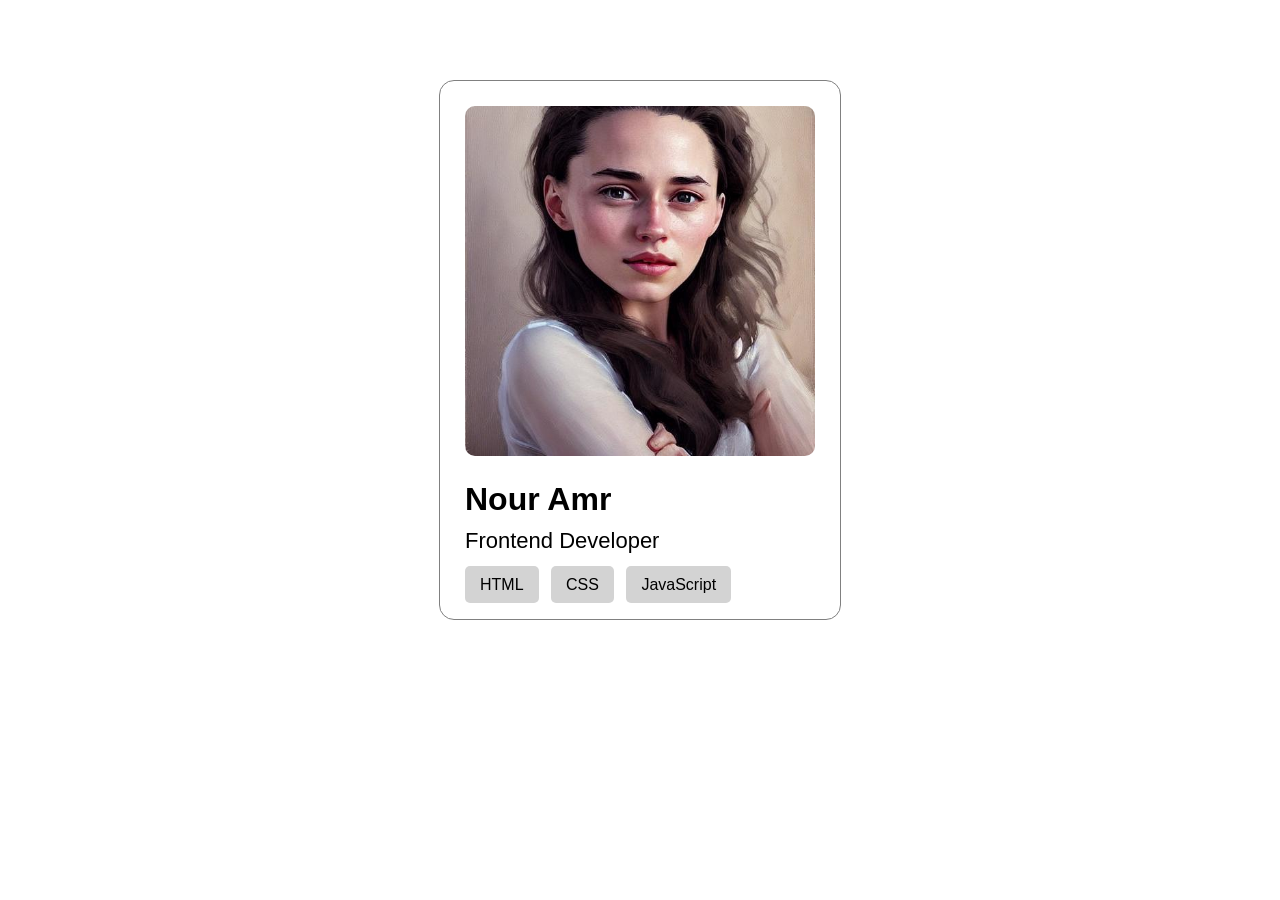
<file: index.html>
<!DOCTYPE html>
<html lang="en">
<head>
    <meta charset="UTF-8">
    <meta name="viewport" content="width=device-width, initial-scale=1.0">

   <title>Document</title>

    <link rel="stylesheet" href="style.css">
</head>

<body>

    <div class="card">

        <img src="image.jpg" alt="Profile Picture">

        <h1>Nour Amr</h1>

        <p>Frontend Developer</p>

        <div class="skills">
            <span>HTML</span>
            <span>CSS</span>
            <span>JavaScript</span>
        </div>

    </div>

</body>
</html>
</file>
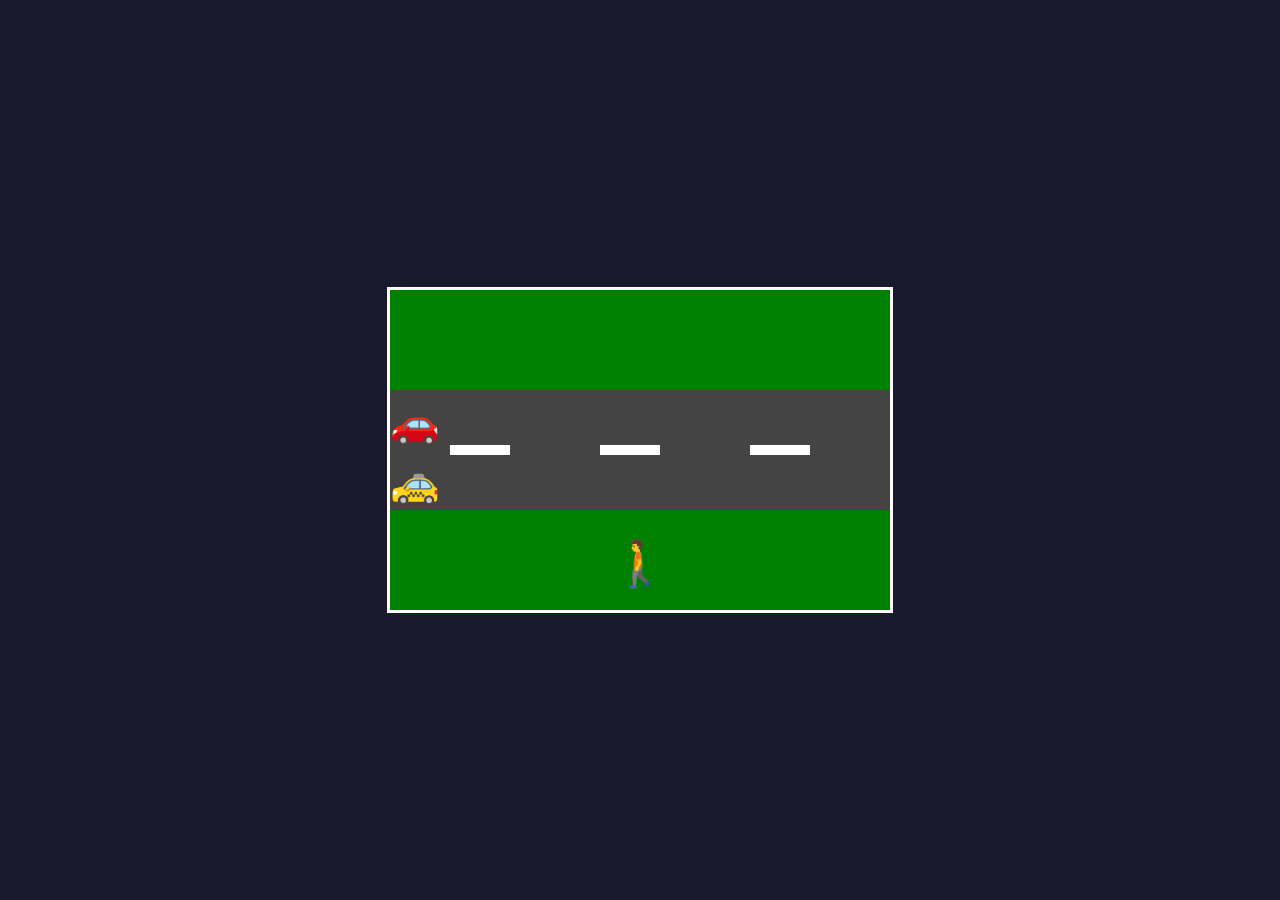
<file: animation.html>
<!DOCTYPE html>
<html lang="en">

<head>

    <meta charset="UTF-8">

    <title>Frogger</title>

    <link rel="stylesheet" href="animation.css">

</head>


<body>


    <div class="scene">


        <div class="road"></div>


        <!-- road stripes -->

        <div class="stripe st1"></div>

        <div class="stripe st2"></div>

        <div class="stripe st3"></div>



        <!-- cars -->

        <div class="car c1">
            🚗
        </div>


        <div class="car c2">
            🚕
        </div>



        <!-- person -->

        <div class="person">
            🚶
        </div>


    </div>



</body>

</html>
</file>
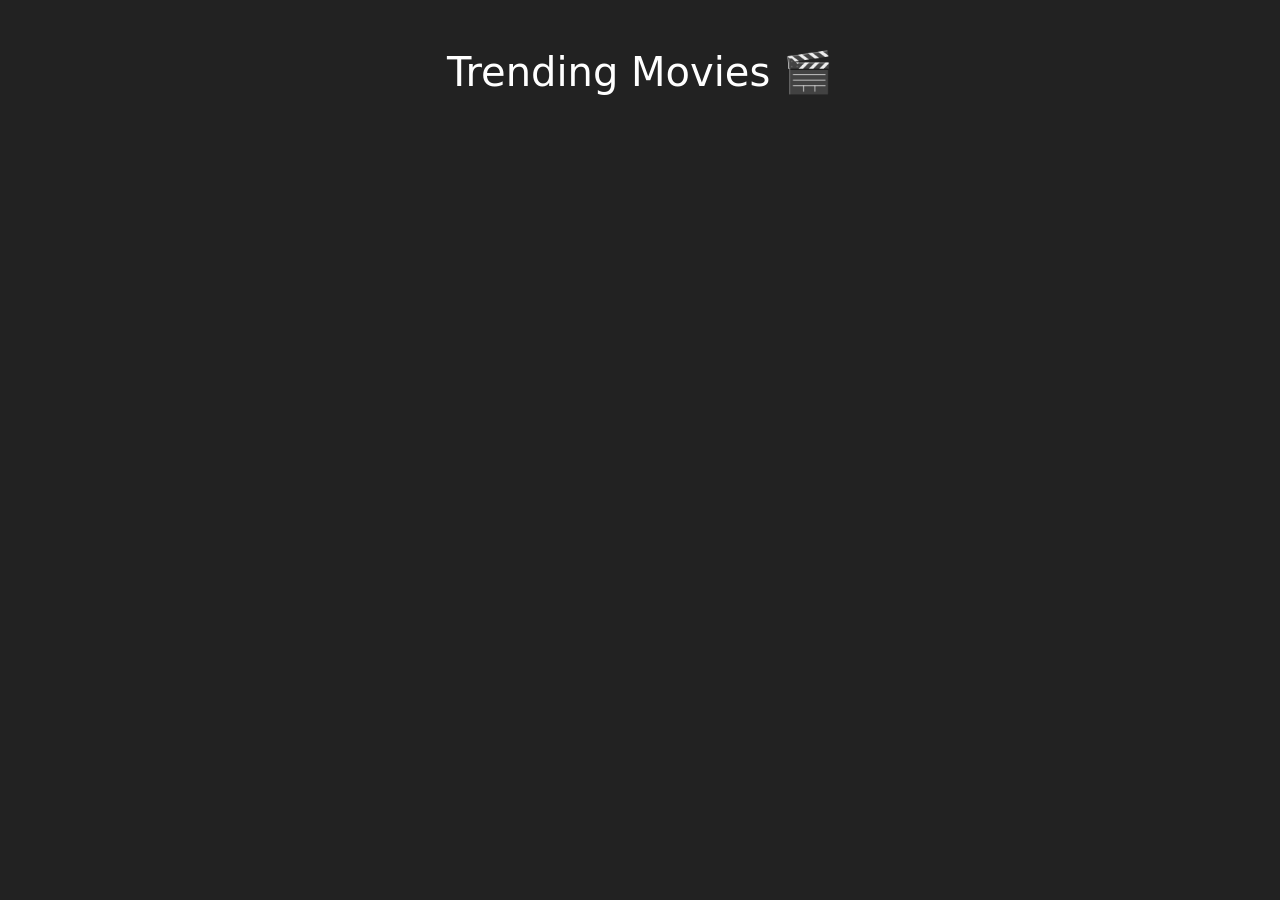
<file: datafetch.html>
<!DOCTYPE html>
<html lang="en">

<head>

    <meta charset="UTF-8">

    <title>Trending Movies</title>

    <!-- Bootstrap -->
    <link
        href="https://cdn.jsdelivr.net/npm/bootstrap@5.3.3/dist/css/bootstrap.min.css"
        rel="stylesheet"
    >

    <style>

        body {
            background-color: #222;
            color: white;
        }

        .movie {
            background-color: #333;
            height: 100%;
        }

        .movie img {
            width: 100%;
            height: 350px;
            object-fit: cover;
        }

        .movie-title {
            font-size: 18px;
            font-weight: bold;
        }

        .rating {
            background-color: orange;
            color: black;
            padding: 3px 8px;
            border-radius: 10px;
            font-size: 12px;
        }

    </style>

</head>


<body>


    <div class="container mt-5">

        <h1 class="text-center mb-4">
            Trending Movies 🎬
        </h1>


        <div id="movies" class="row g-4"></div>


    </div>



    <script>

        let movies = document.getElementById("movies");


        fetch("https://api.themoviedb.org/3/trending/movie/day", {

            headers: {

                "Authorization": "Bearer eyJhbGciOiJIUzI1NiJ9.eyJhdWQiOiI4YTZjZWQ1ZDY4NTVjYmY2ZjIxNWYxYmY0ZTkwYTAxZiIsIm5iZiI6MTc4ODI1NjY5MC44NTYsInN1YiI6IjZhOTZhMWIyYzkyZTMwNDMxZWJlYTFjYSIsInNjb3BlcyI6WyJhcGlfcmVhZCJdLCJ2ZXJzaW9uIjoxfQ.Y6K9mkJ-tC86Rr7aJlsh0TR7KNPhfl77yM4C8JISX3s",

                "accept": "application/json"

            }

        })


        .then(response => response.json())


        .then(json => {

            console.log(json);


            for (let i = 0; i < 6; i++) {

                let movie = json.results[i];


                movies.innerHTML +=

                    "<div class='col-md-4'>" +

                        "<div class='movie p-2'>" +

                            "<img src='https://image.tmdb.org/t/p/w500" +
                            movie.poster_path +
                            "'>" +

                            "<div class='p-3'>" +

                                "<div class='movie-title'>" +
                                movie.title +
                                "</div>" +

                                "<p>" +
                                movie.overview.substring(0, 100) +
                                "..." +
                                "</p>" +

                                "<span class='rating'>" +
                                movie.vote_average.toFixed(1) +
                                "</span>" +

                            "</div>" +

                        "</div>" +

                    "</div>";

            }

        });


    </script>


</body>

</html>
</file>
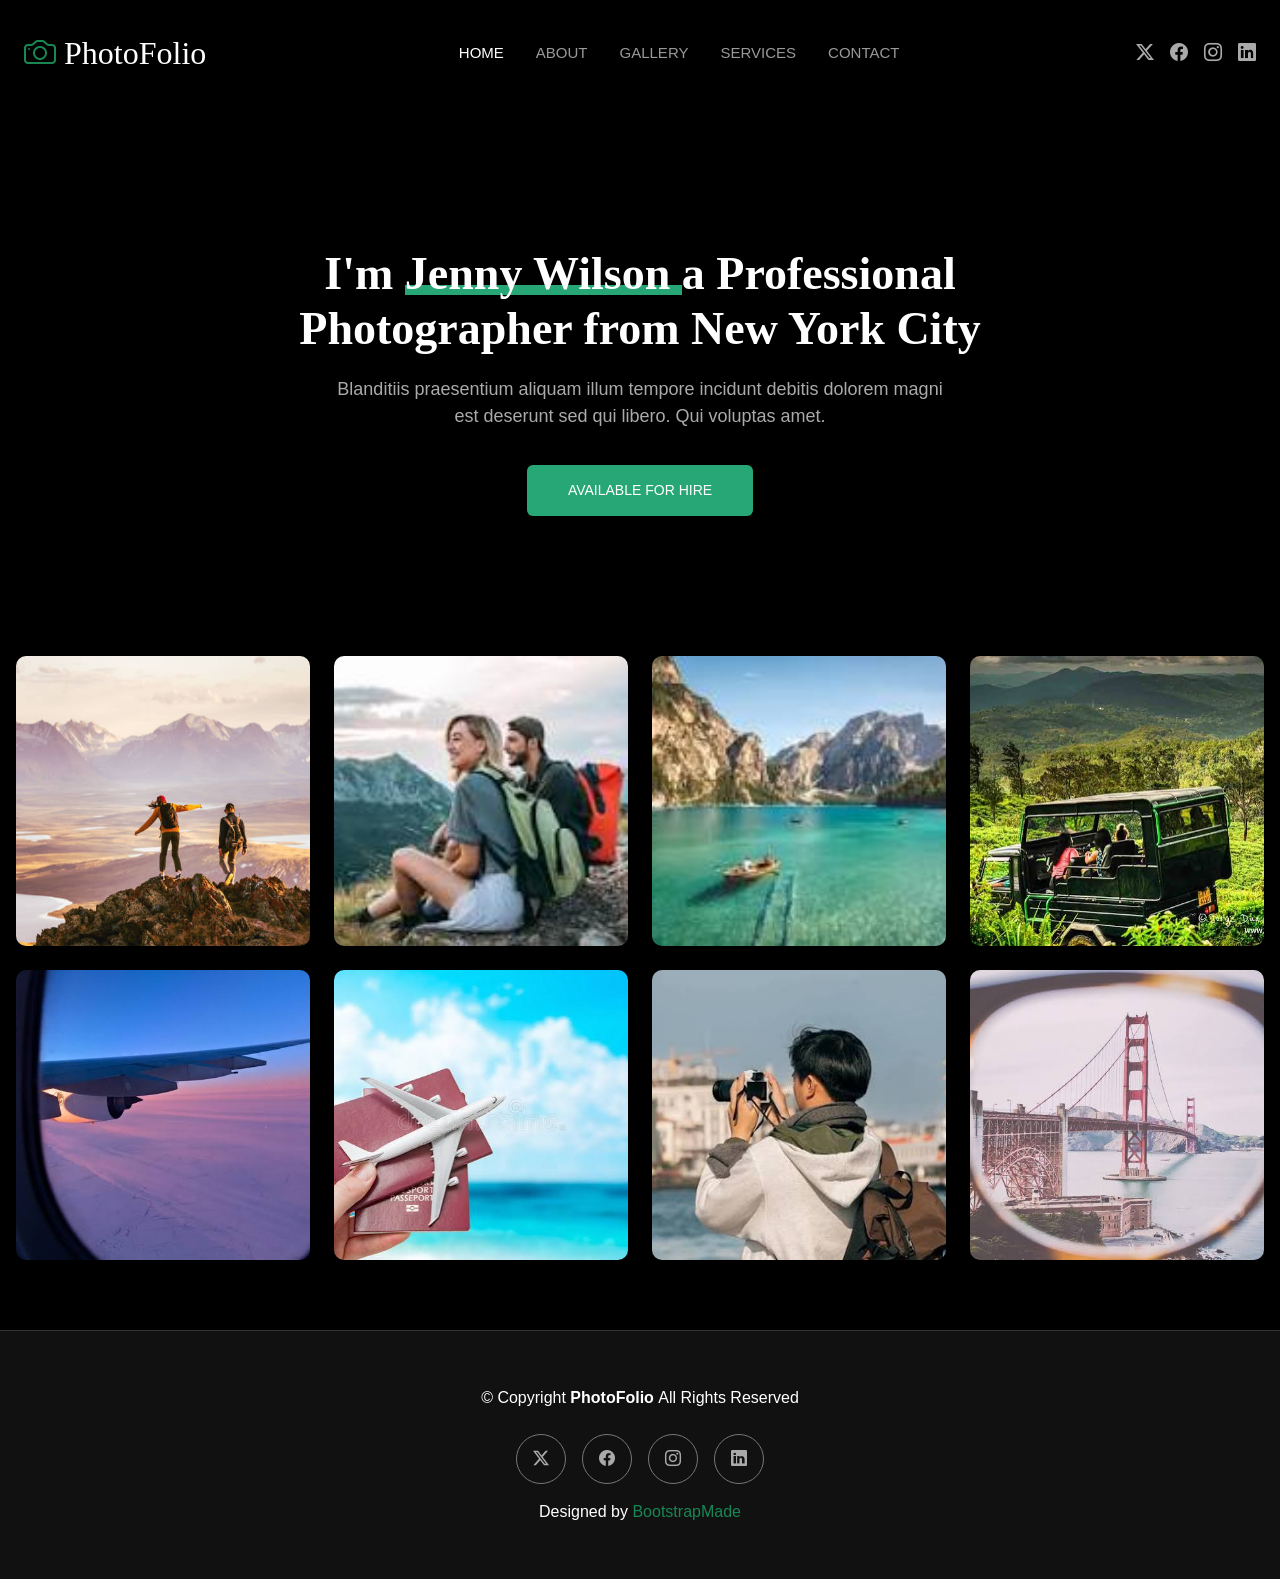
<file: portfolio.html>
<!DOCTYPE html>

<html lang="en">

<head>

    <meta charset="UTF-8">

    <meta
        name="viewport"
        content="width=device-width, initial-scale=1.0"
    >

    <title>PhotoFolio</title>


    <!-- Bootstrap CSS -->
    <link
        href="https://cdn.jsdelivr.net/npm/bootstrap@5.3.8/dist/css/bootstrap.min.css"
        rel="stylesheet"
    >


    <!-- Bootstrap Icons -->
    <link
        rel="stylesheet"
        href="https://cdn.jsdelivr.net/npm/bootstrap-icons@1.11.3/font/bootstrap-icons.css"
    >


    <!-- Our CSS -->
    <link
        rel="stylesheet"
        href="portfolio.css"
    >

</head>


<body>


    <!-- ================= NAVBAR ================= -->

    <nav class="navbar navbar-expand-lg navbar-dark py-4">

        <div class="container-fluid px-4">


            <!-- Logo -->

            <a
                class="navbar-brand d-flex align-items-center gap-2"
                href="#"
            >

                <i class="bi bi-camera text-success fs-2"></i>

                <span class="logo-text">
                    PhotoFolio
                </span>

            </a>



            <!-- Mobile Button -->

            <button
                class="navbar-toggler"
                type="button"
                data-bs-toggle="collapse"
                data-bs-target="#mainNavbar"
            >

                <span class="navbar-toggler-icon"></span>

            </button>



            <!-- Navbar Links -->

            <div
                class="collapse navbar-collapse"
                id="mainNavbar"
            >


                <ul class="navbar-nav mx-auto gap-lg-3">

                    <li class="nav-item">

                        <a
                            class="nav-link active"
                            href="#home"
                        >
                            HOME
                        </a>

                    </li>


                    <li class="nav-item">

                        <a
                            class="nav-link"
                            href="#about"
                        >
                            ABOUT
                        </a>

                    </li>


                    <li class="nav-item">

                        <a
                            class="nav-link"
                            href="#gallery"
                        >
                            GALLERY
                        </a>

                    </li>


                    <li class="nav-item">

                        <a
                            class="nav-link"
                            href="#services"
                        >
                            SERVICES
                        </a>

                    </li>


                    <li class="nav-item">

                        <a
                            class="nav-link"
                            href="#contact"
                        >
                            CONTACT
                        </a>

                    </li>

                </ul>



                <!-- Social Icons -->

                <div class="social-icons d-flex gap-3">

                    <a href="#">
                        <i class="bi bi-twitter-x"></i>
                    </a>

                    <a href="#">
                        <i class="bi bi-facebook"></i>
                    </a>

                    <a href="#">
                        <i class="bi bi-instagram"></i>
                    </a>

                    <a href="#">
                        <i class="bi bi-linkedin"></i>
                    </a>

                </div>


            </div>

        </div>

    </nav>



    <!-- ================= HERO ================= -->

    <section
        id="home"
        class="hero"
    >

        <div class="container text-center">


            <h1>

                I'm

                <span>
                    Jenny Wilson
                </span>

                a Professional

                <br>

                Photographer from New York City

            </h1>



            <p>

                Blanditiis praesentium aliquam illum tempore
                incidunt debitis dolorem magni

                <br class="d-none d-md-block">

                est deserunt sed qui libero. Qui voluptas amet.

            </p>



            <a
                href="#contact"
                class="btn hire-button"
            >

                AVAILABLE FOR HIRE

            </a>


        </div>

    </section>



    <!-- ================= GALLERY ================= -->

    <section
        id="gallery"
        class="gallery-section"
    >

        <div class="container-fluid px-3">


            <div class="row g-4">


                <!-- Image 1 -->

                <div class="col-12 col-md-6 col-lg-3">

                    <div class="gallery-item">

                        <img
                            src="img1.jpg"
                            class="img-fluid w-100"
                            alt="Tree"
                        >

                        <div class="gallery-overlay">

                            <i class="bi bi-arrows-angle-expand"></i>

                            <i class="bi bi-link-45deg"></i>

                        </div>

                    </div>

                </div>



                <!-- Image 2 -->

                <div class="col-12 col-md-6 col-lg-3">

                    <div class="gallery-item">

                        <img
                            src="img2.jfif"
                            class="img-fluid w-100"
                            alt="Landscape"
                        >

                        <div class="gallery-overlay">

                            <i class="bi bi-arrows-angle-expand"></i>

                            <i class="bi bi-link-45deg"></i>

                        </div>

                    </div>

                </div>



                <!-- Image 3 -->

                <div class="col-12 col-md-6 col-lg-3">

                    <div class="gallery-item">

                        <img
                            src="img3.jfif"
                            class="img-fluid w-100"
                            alt="Green landscape"
                        >

                        <div class="gallery-overlay">

                            <i class="bi bi-arrows-angle-expand"></i>

                            <i class="bi bi-link-45deg"></i>

                        </div>

                    </div>

                </div>



                <!-- Image 4 -->

                <div class="col-12 col-md-6 col-lg-3">

                    <div class="gallery-item">

                        <img
                            src="img4.jfif"
                            class="img-fluid w-100"
                            alt="Beach"
                        >

                        <div class="gallery-overlay">

                            <i class="bi bi-arrows-angle-expand"></i>

                            <i class="bi bi-link-45deg"></i>

                        </div>

                    </div>

                </div>



                <!-- Image 5 -->

                <div class="col-12 col-md-6 col-lg-3">

                    <div class="gallery-item">

                        <img
                            src="img5.jfif"
                            class="img-fluid w-100"
                            alt="River"
                        >

                        <div class="gallery-overlay">

                            <i class="bi bi-arrows-angle-expand"></i>

                            <i class="bi bi-link-45deg"></i>

                        </div>

                    </div>

                </div>



                <!-- Image 6 -->

                <div class="col-12 col-md-6 col-lg-3">

                    <div class="gallery-item">

                        <img
                            src="img6.jfif"
                            class="img-fluid w-100"
                            alt="Mountain"
                        >

                        <div class="gallery-overlay">

                            <i class="bi bi-arrows-angle-expand"></i>

                            <i class="bi bi-link-45deg"></i>

                        </div>

                    </div>

                </div>



                <!-- Image 7 -->

                <div class="col-12 col-md-6 col-lg-3">

                    <div class="gallery-item">

                        <img
                            src="img7.jfif"
                            class="img-fluid w-100"
                            alt="Green field"
                        >

                        <div class="gallery-overlay">

                            <i class="bi bi-arrows-angle-expand"></i>

                            <i class="bi bi-link-45deg"></i>

                        </div>

                    </div>

                </div>



                <!-- Image 8 -->

                <div class="col-12 col-md-6 col-lg-3">

                    <div class="gallery-item">

                        <img
                            src="img8.jfif"
                            class="img-fluid w-100"
                            alt="Moon"
                        >

                        <div class="gallery-overlay">

                            <i class="bi bi-arrows-angle-expand"></i>

                            <i class="bi bi-link-45deg"></i>

                        </div>

                    </div>

                </div>


            </div>

        </div>

    </section>



    <!-- ================= FOOTER ================= -->

    <footer
        id="contact"
        class="text-center"
    >


        <p class="mb-4">

            © Copyright

            <strong>
                PhotoFolio
            </strong>

            All Rights Reserved

        </p>



        <div
            class="footer-social d-flex justify-content-center gap-3 mb-3"
        >

            <a href="#">
                <i class="bi bi-twitter-x"></i>
            </a>

            <a href="#">
                <i class="bi bi-facebook"></i>
            </a>

            <a href="#">
                <i class="bi bi-instagram"></i>
            </a>

            <a href="#">
                <i class="bi bi-linkedin"></i>
            </a>

        </div>



        <p>

            Designed by

            <span class="text-success">
                BootstrapMade
            </span>

        </p>


    </footer>



    <!-- Bootstrap JavaScript -->

    <script
        src="https://cdn.jsdelivr.net/npm/bootstrap@5.3.8/dist/js/bootstrap.bundle.min.js"
    ></script>


</body>

</html>
</file>
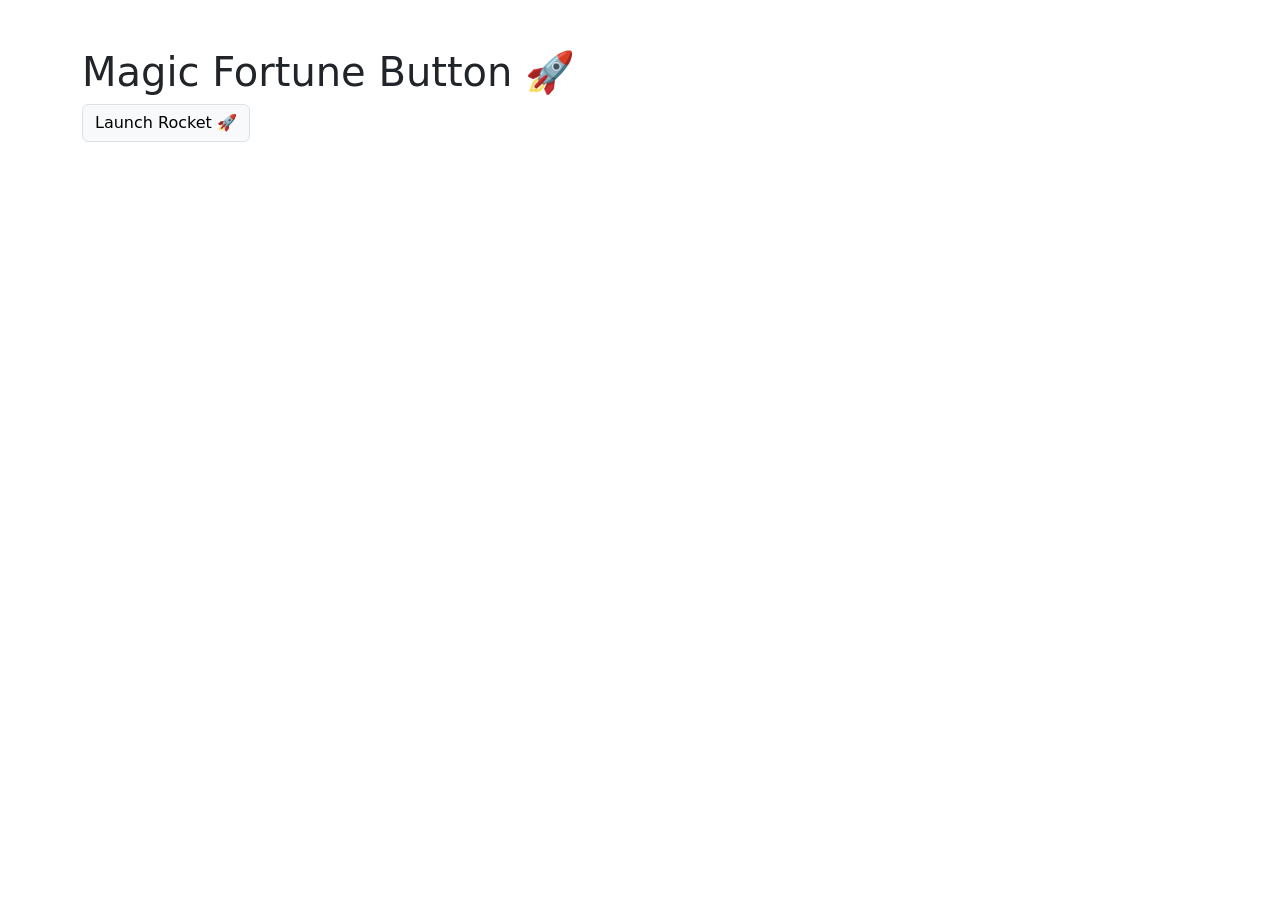
<file: rocket.html>
<!DOCTYPE html>
<html lang="en">

<head>

    <meta charset="UTF-8">

    <title>Magic Fortune Button</title>

    <!-- Bootstrap -->
    <link href="https://cdn.jsdelivr.net/npm/bootstrap@5.3.3/dist/css/bootstrap.min.css" rel="stylesheet">

    <style>

        body {
            background-color: white;
        }

        .rocket {
            position: fixed;
            bottom: 20px;
            right: 50%;
            font-size: 50px;
            display: none;
        }

        .fly {
            display: block;
            animation: flyUp 3s;
        }

        @keyframes flyUp {

            from {
                bottom: 20px;
            }

            to {
                bottom: 100%;
            }

        }

    </style>

</head>


<body>


    <div class="container mt-5">

        <h1>Magic Fortune Button 🚀</h1>

        <button id="button" class="btn btn-light border">
            Launch Rocket 🚀
        </button>

        <div id="rocket" class="rocket">
            🚀
        </div>

    </div>


    <script>

        let button = document.getElementById("button");

        let rocket = document.getElementById("rocket");


        button.addEventListener("click", function() {

            rocket.classList.add("fly");

        });

    </script>


</body>

</html>
</file>
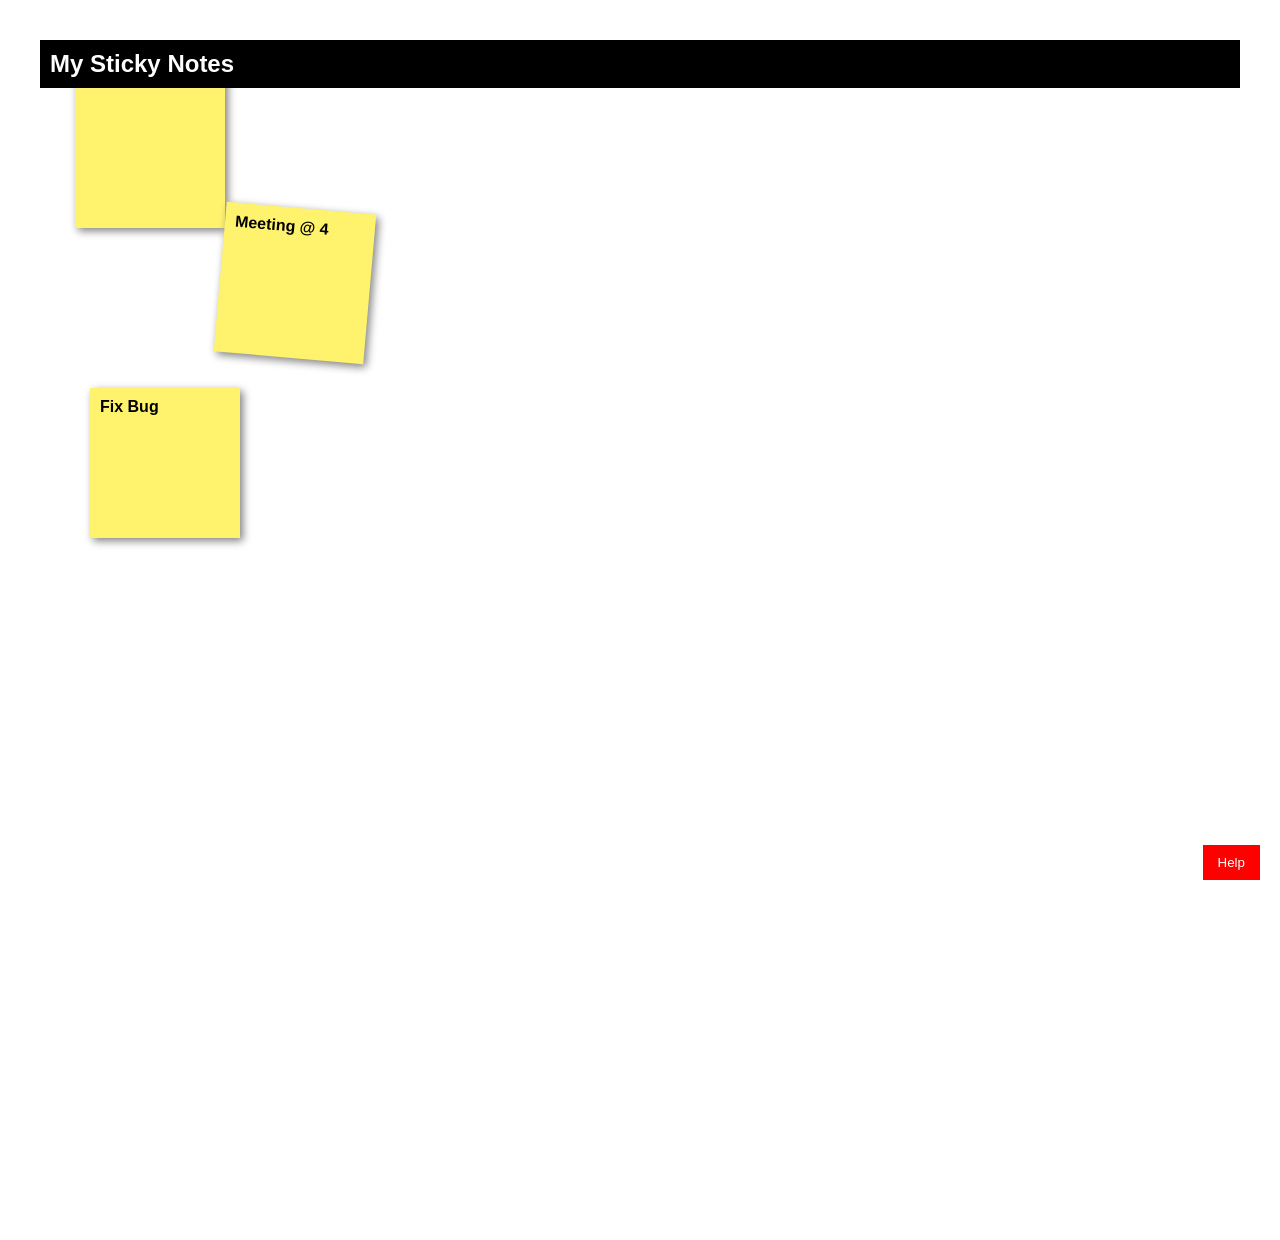
<file: stickyNote.html>
<!DOCTYPE html>
<html lang="en">

<head>
    <meta charset="UTF-8">
    <meta name="viewport" content="width=device-width, initial-scale=1.0">

    <title>My Sticky Notes</title>

    <link rel="stylesheet" href="stickyNote.css">
</head>

<body>

    <h2>My Sticky Notes</h2>

    <div class="note note1"></div>

    <div class="note note2">
        Meeting @ 4
    </div>

    <div class="note note3">
        Fix Bug
    </div>

    <button>Help</button>


</body>

</html>
</file>
<file: style.css>
body {
    background-color: white;
    font-family: Arial;
}


.card {
    width: 350px;
    margin: 80px auto;

    padding: 25px;

    border: 1px solid gray;
    border-radius: 15px;
}


.card img {
    width: 100%;
    height: 350px;
 /*bykhly elimage tbaa 3la el2ad mngher ma aghyr dimensions*/
    object-fit: cover;
    border-radius: 10px;
}


.card h1 {
    font-size: 32px;
    margin-bottom: 10px;
}


.card p {
    font-size: 22px;
    margin-top: 0;
}


.skills {
    margin-top: 20px;
}


.skills span {
    background-color: lightgray;

    padding: 10px 15px;

    margin-right: 8px;

    border-radius: 5px;
}
</file>
<file: animation.css>
body {


    background-color: #1a1a2e;


    height: 100vh;


    margin: 0;


    position: relative;


}



/* main game box */

.scene {


    width: 500px;


    height: 320px;


    background-color: green;


    border: 3px solid white;


    position: absolute;


    top: 50%;


    left: 50%;


    transform: translate(-50%, -50%);


    overflow: hidden;


}



/* road */

.road {


    width: 100%;


    height: 120px;


    background-color: #444;


    position: absolute;


    top: 100px;


}




/* road lines */

.stripe {


    width: 60px;


    height: 10px;


    background-color: white;


    position: absolute;


    top: 155px;


}



.st1 {

    left: 60px;

}



.st2 {

    left: 210px;

}



.st3 {

    left: 360px;

}





/* cars */

.car {


    font-size: 40px;


    position: absolute;


    animation: drive 3s infinite linear;


}



.c1 {


    top: 110px;


}



.c2 {


    top: 170px;


    animation-delay: 1s;


}




/* car movement */

@keyframes drive {


    from {


        left: 500px;


    }


    to {


        left: -80px;


    }


}





/* person */

.person {


    font-size: 45px;


    position: absolute;


    left: 50%;


    bottom: 20px;


    transform: translateX(-50%);


    animation: jump 2s infinite;


}


/* person jumping */

@keyframes jump {

    0% {

        bottom: 20px;

    }


    50% {

        bottom: 260px;

    }


    100% {

        bottom: 20px;

    }

}
</file>
<file: portfolio.css>
/* =========================
   GENERAL
========================= */


html {
    scroll-behavior: smooth;
}


body {
    margin: 0;
    background-color: black;
    color: white;
    font-family: Arial, sans-serif;
}



/* =========================
   NAVBAR
========================= */


.navbar {
    background-color: black;
}


.logo-text {
    color: white;
    font-family: Georgia, serif;
    font-size: 32px;
}


.nav-link {
    color: #999;
    font-size: 15px;
}


.nav-link:hover {
    color: white;
}


.nav-link.active {
    color: white !important;
}


.social-icons a {
    color: #aaa;
    font-size: 18px;
}


.social-icons a:hover {
    color: white;
}



/* =========================
   HERO
========================= */


.hero {
    padding-top: 140px;
    padding-bottom: 140px;
}


.hero h1 {
    font-family: Georgia, serif;
    font-size: 46px;
    font-weight: bold;
}


.hero h1 span {
    position: relative;
    z-index: 1;
}


.hero h1 span::after {
    content: "";
    position: absolute;

    left: 0;
    bottom: 4px;

    width: 100%;
    height: 10px;

    background-color: #27a776;

    z-index: -1;
}


.hero p {
    color: #aaa;
    font-size: 18px;

    margin-top: 20px;
    margin-bottom: 35px;
}


.hire-button {
    background-color: #27a776;

    color: white;

    padding: 14px 40px;

    font-size: 14px;
}


.hire-button:hover {
    background-color: #209768;

    color: white;
}



/* =========================
   GALLERY
========================= */


.gallery-section {
    padding-bottom: 70px;
}


.gallery-item {
    position: relative;

    overflow: hidden;

    border-radius: 10px;
}


.gallery-item img {
    width: 100%;

    height: 290px;

    object-fit: cover;

    transition: 0.3s;
}



/* dark effect when mouse is over image */

.gallery-overlay {
    position: absolute;

    top: 0;
    left: 0;

    width: 100%;
    height: 100%;

    background-color: rgba(0, 0, 0, 0.45);

    display: flex;

    justify-content: center;
    align-items: center;

    gap: 15px;

    opacity: 0;

    transition: 0.3s;
}


.gallery-overlay i {
    color: white;

    font-size: 28px;
}


.gallery-item:hover .gallery-overlay {
    opacity: 1;
}


.gallery-item:hover img {
    transform: scale(1.05);
}



/* =========================
   FOOTER
========================= */


footer {
    background-color: #111;

    border-top: 1px solid #333;

    padding-top: 55px;
    padding-bottom: 45px;
}


footer p {
    margin-bottom: 10px;
}


.footer-social a {
    width: 50px;
    height: 50px;

    border: 1px solid #777;

    border-radius: 50%;

    color: #aaa;

    display: flex;

    justify-content: center;
    align-items: center;

    text-decoration: none;
}


.footer-social a:hover {
    color: white;

    border-color: white;
}



/* =========================
   MOBILE
========================= */


@media (max-width: 768px) {

    .hero {
        padding-top: 80px;
        padding-bottom: 80px;
    }


    .hero h1 {
        font-size: 34px;
    }


    .hero p {
        font-size: 16px;
    }


    .social-icons {
        margin-top: 20px;
    }


    .gallery-item img {
        height: 250px;
    }

}

/* =========================
   ABOUT PAGE HEADER
========================= */


.about-header {
    padding-top: 85px;
    padding-bottom: 85px;
}


.about-header h1 {
    font-family: Georgia, serif;
    font-size: 58px;
}


.about-description {
    max-width: 850px;

    font-size: 17px;

    line-height: 1.7;
}



/* =========================
   BREADCRUMB
========================= */


.breadcrumb-section {
    background-color: #1a1a1a;

    padding-top: 25px;
    padding-bottom: 25px;
}



/* =========================
   ABOUT INFO
========================= */


.about-info {
    padding-top: 65px;
    padding-bottom: 80px;
}


.about-photo {
    height: 600px;

    object-fit: cover;
}


.about-title {
    font-family: Georgia, serif;

    font-size: 30px;

    font-weight: bold;
}


.about-info p {
    font-size: 17px;

    line-height: 1.6;
}



/* =========================
   TESTIMONIALS
========================= */


.testimonials-section {
    padding-top: 70px;

    padding-bottom: 90px;
}


.testimonial-small-title {
    color: #aaa;

    letter-spacing: 2px;

    font-size: 14px;
}


.testimonial-title {
    font-family: Georgia, serif;

    font-size: 40px;
}


.testimonial-card {
    background-color: #1b1b1b;

    padding: 40px 35px;

    min-height: 430px;
}


.stars {
    color: #ffc107;

    font-size: 20px;
}


.testimonial-card p {
    font-size: 17px;

    line-height: 1.7;
}


.testimonial-photo {
    width: 90px;

    height: 90px;

    object-fit: cover;

    border-radius: 50%;

    margin-top: 15px;
}


.testimonial-card h4 {
    font-family: Georgia, serif;

    font-weight: bold;
}


.testimonial-job {
    color: #aaa;
}
</file>
<file: stickyNote.css>
body {
    margin: 0;
    background-color: white;
    font-family: Arial;
    height: 1200px;
}

/* black bar */
h2 {
    background-color: black;
    color: white;

    padding: 10px;

    margin: 40px;
    margin-bottom: 0;

    position: sticky;
    top: 0;

    z-index: 2;
}

/* all sticky notes */
.note {
    width: 130px;
    height: 130px;

    background-color: #fff36d;

    padding: 10px;

    box-shadow: 3px 3px 8px gray;

    font-weight: bold;
}

/* first note */
.note1 {
    margin-left: 75px;
    margin-top: -10px;
}

/* second note */
.note2 {
    margin-left: 220px;
    margin-top: -20px;
    transform: rotate(5deg);
}

/* third note */
.note3 {
    margin-left: 90px;
    margin-top: 30px;
}

/* help button */
button {
    background-color: red;
    color: white;

    border: none;

    padding: 10px 15px;

    position: fixed;
    right: 20px;
    bottom: 20px;
}
</file>
